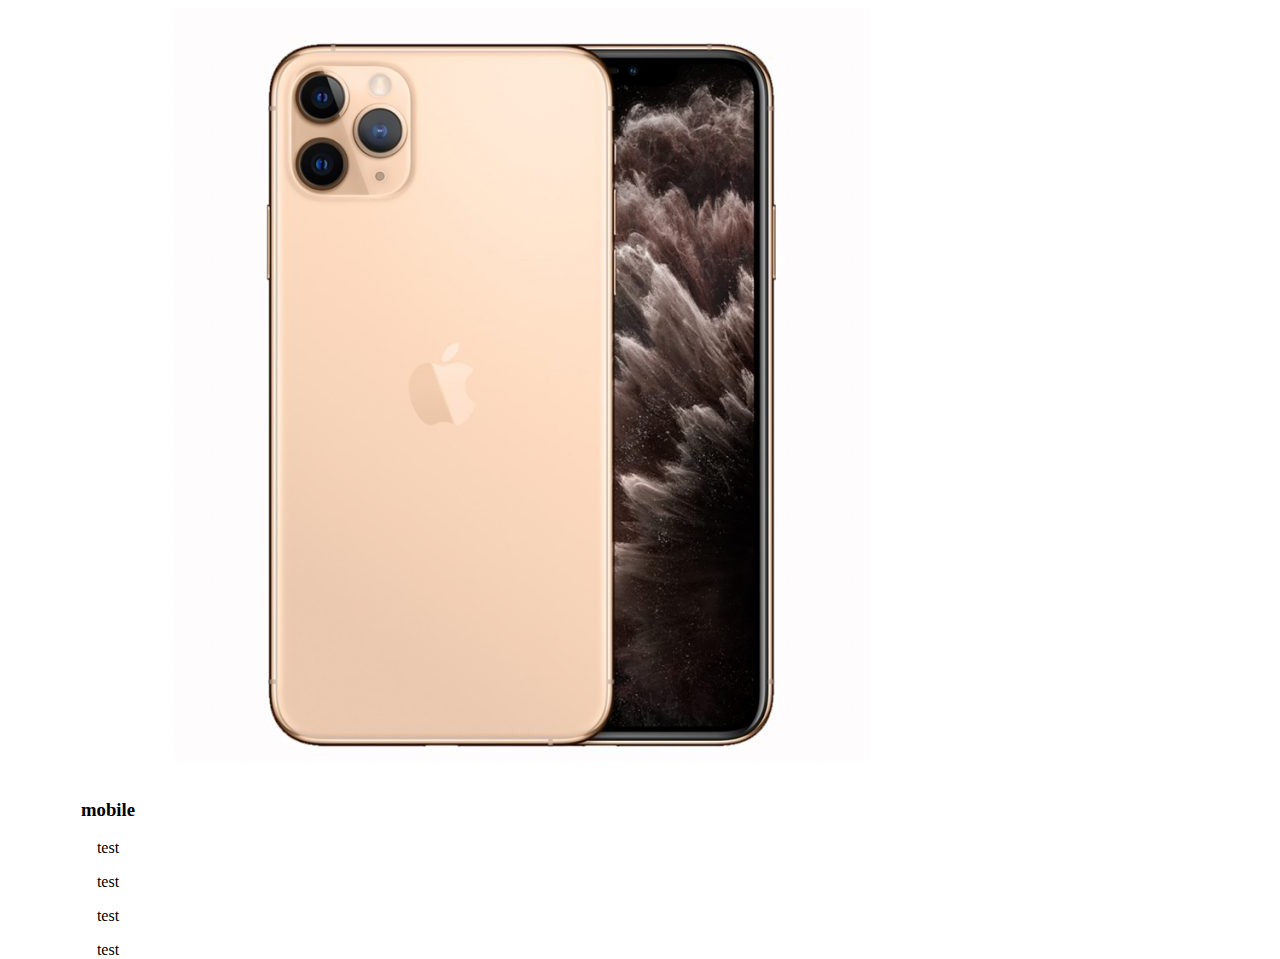
<file: page.html>
<!DOCTYPE html>
<html lang="en">
<head>
    <meta charset="UTF-8">
    <meta name="viewport" content="width=device-width, initial-scale=1.0">
    <meta http-equiv="X-UA-Compatible" content="ie=edge">
    <title>Document</title>
    <style>
   
    div{
        text-align: center;
        width: 200px;
        height: 600px;
        
    }
    div:hover{
        box-shadow: 0px 25px 25px black;
    }
    </style>
</head>
<body>
    <div>
        <img src="images/mopile-apple.jpg" alt="">
        <h3>mobile</h3>
        <p>test</p>
        <p>test</p>
        <p>test</p>
        <p>test</p>
    </div>
</body>
</html>
</file>
